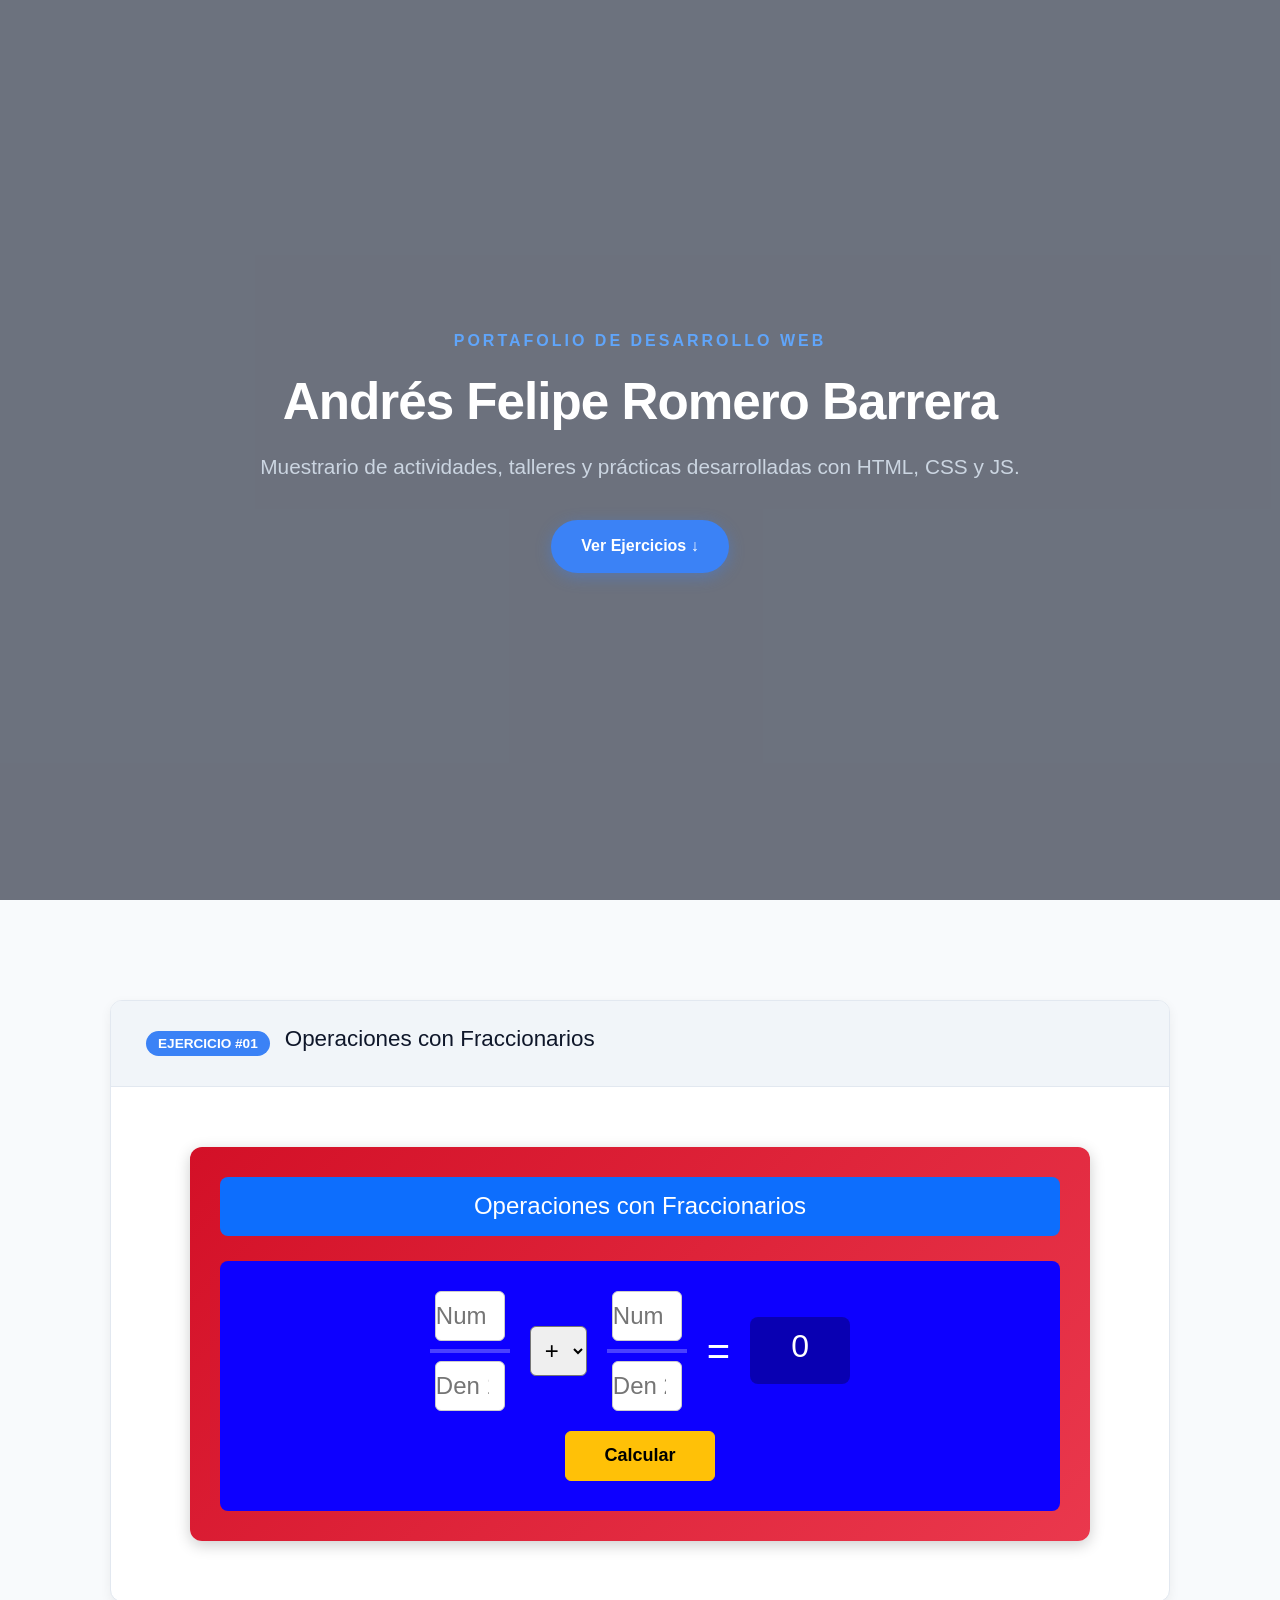
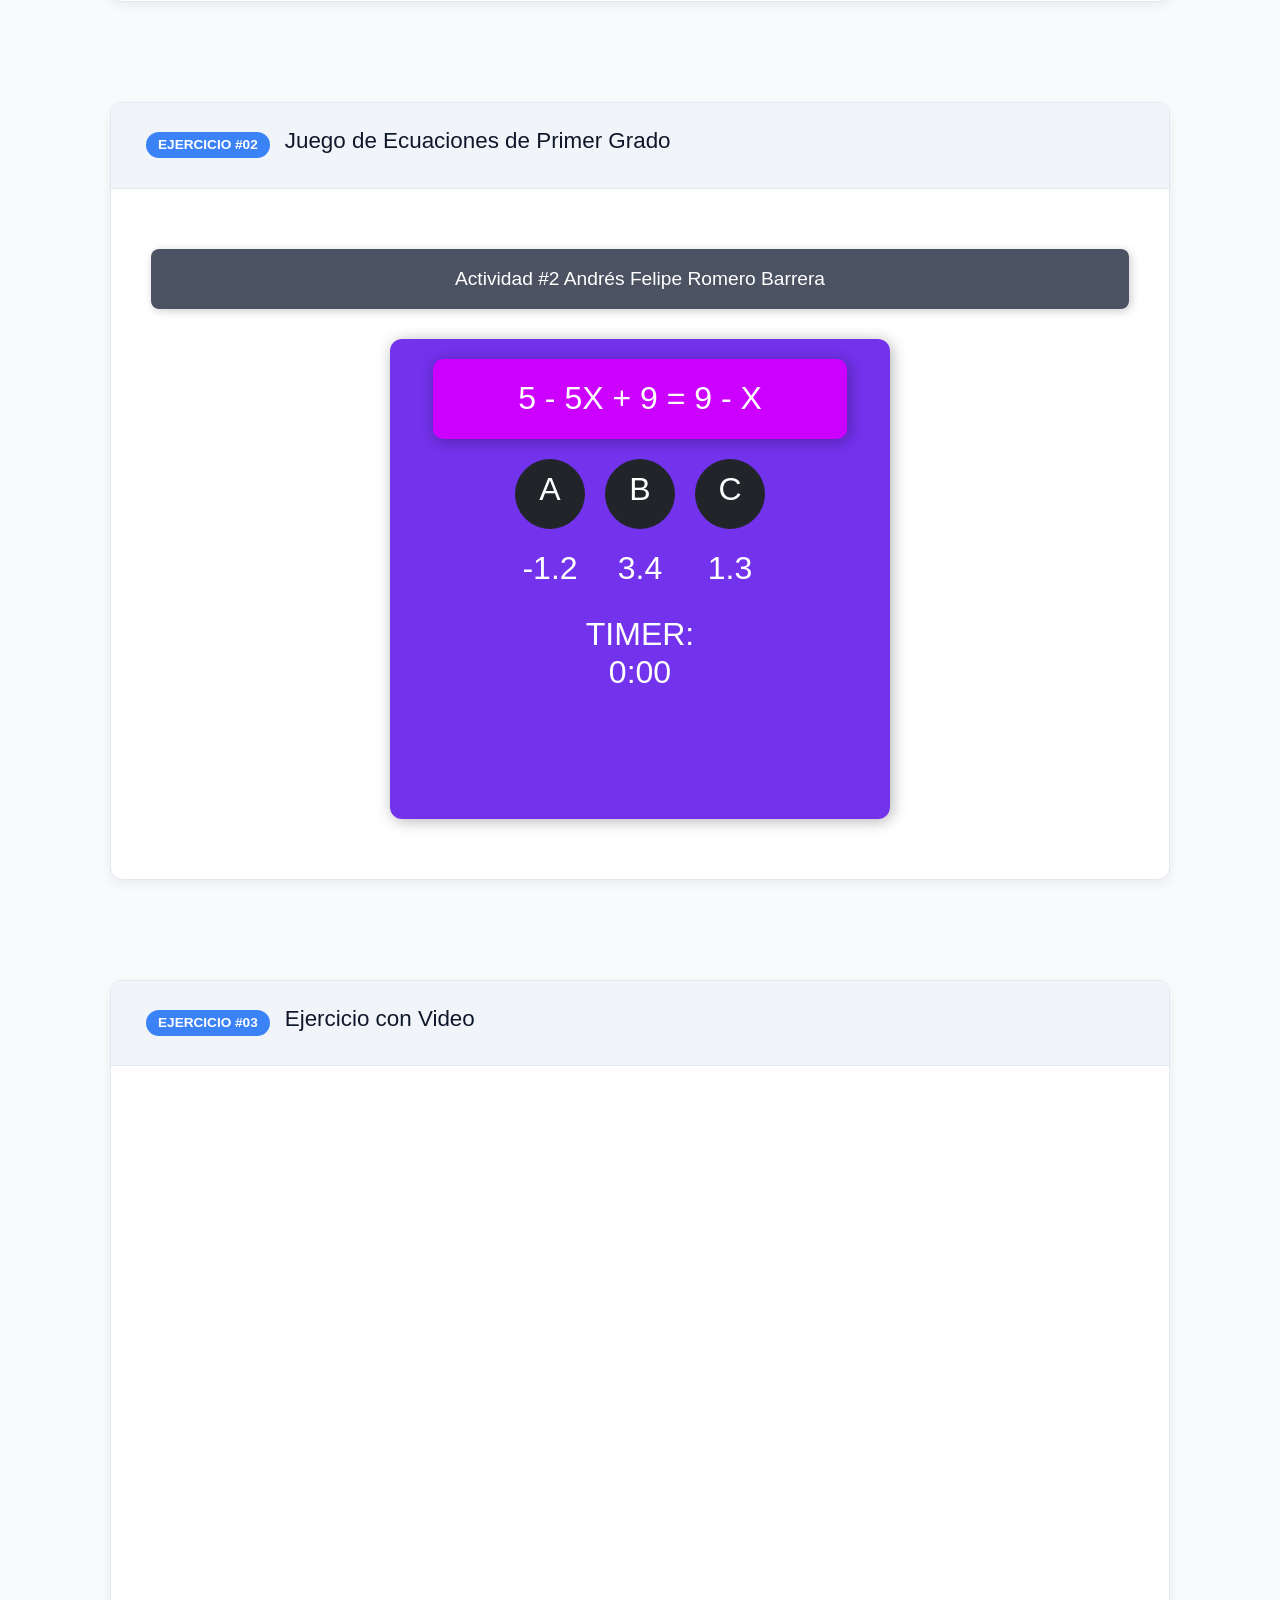
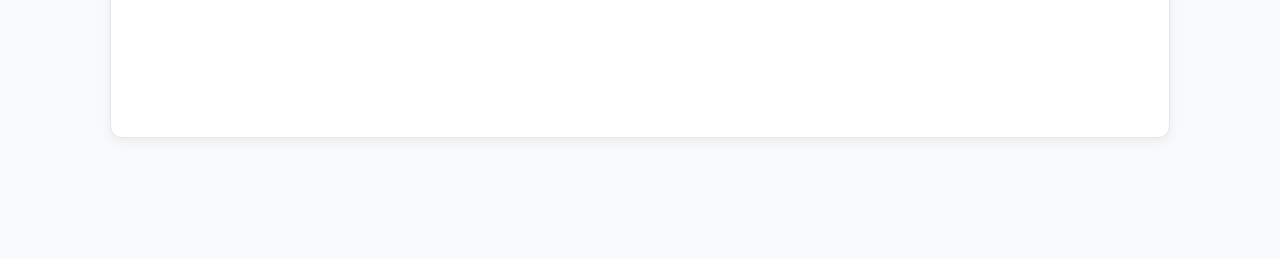
<file: Principal/index.html>
<!DOCTYPE html>
<html lang="es">
<head>
  <meta charset="UTF-8">
  <meta name="viewport" content="width=device-width, initial-scale=1.0">
  <title>Portafolio de Ejercicios | Andrés Felipe Romero Barrera</title>

  <!-- BOOTSTRAP -->
  <link href="https://cdn.jsdelivr.net/npm/bootstrap@5.3.3/dist/css/bootstrap.min.css" rel="stylesheet">
  <link rel="stylesheet" href="style.css">
</head>
<body>

  <!-- PANTALLA COMPLETA DE BIENVENIDA -->
  <header class="bienvenida-full">
    <div class="overlay"></div>

    <div class="contenido-bienvenida">
      <span class="subtitulo">Portafolio de Desarrollo Web</span>
      <h1>Andrés Felipe Romero Barrera</h1>
      <p>Muestrario de actividades, talleres y prácticas desarrolladas con HTML, CSS y JS.</p>
      
      <a href="#ejercicios" class="btn-scroll">Ver Ejercicios ↓</a>
    </div>
  </header>

  <!-- CONTENEDOR PRINCIPAL DE EJERCICIOS -->
  <main id="ejercicios" class="contenedor-principal">

    <!-- SECCIÓN: EJERCICIO 1 (OPERACIONES CON FRACCIONARIOS) -->
    <section class="tarjeta-ejercicio">
      <header class="ejercicio-header">
        <span class="badge">Ejercicio #01</span>
        <h2>Operaciones con Fraccionarios</h2>
      </header>
      
      <div class="ejercicio-cuerpo">
        
        <div id="content-fracciones">
          <div id="information-fracciones">
            <h2 id="name-fracciones">Operaciones con Fraccionarios</h2>
          </div>

          <div id="operation-fracciones">
            <div class="fraccion-inputs">
              <div class="bloque-fraccion">
                <input type="number" id="num1" placeholder="Num 1">
                <hr>
                <input type="number" id="deno1" placeholder="Den 1">
              </div>

              <select id="operacion">
                <option value="suma">+</option>
                <option value="resta">-</option>
                <option value="multiplicacion">x</option>
                <option value="division">÷</option>
              </select>

              <div class="bloque-fraccion">
                <input type="number" id="num2" placeholder="Num 2">
                <hr>
                <input type="number" id="deno2" placeholder="Den 2">
              </div>

              <h1 id="result-signo">=</h1>

              <div id="equal">
                <h2>0</h2>
              </div>
            </div>

            <button id="boton1" onclick="Operation()" class="btn btn-warning fw-bold">Calcular</button>
          </div>
        </div>

      </div>
    </section>

    <!-- SECCIÓN: EJERCICIO 2 (JUEGO DE ECUACIONES) -->
    <section class="tarjeta-ejercicio">
      <header class="ejercicio-header">
        <span class="badge">Ejercicio #02</span>
        <h2>Juego de Ecuaciones de Primer Grado</h2>
      </header>

      <div class="ejercicio-cuerpo">
        
        <div class="header-ejercicio1">
          <h2 id="Text">Actividad #2 Andrés Felipe Romero Barrera</h2>
        </div>

        <div class="container-primary">
          <nav class="ecuation0">
            <footer class="ecuation">
              <h2 id="operation"></h2>
            </footer>
          </nav>

          <div class="resultado">
            <button class="result btn btn-dark" type="button">
              <h2>A</h2>
            </button>
            <button class="result btn btn-dark" type="button">
              <h2>B</h2>
            </button>
            <button class="result btn btn-dark" type="button">
              <h2>C</h2>
            </button>
          </div>

          <div class="resultado1">
            <div class="result1">
              <h2>00</h2>
            </div>
            <div class="result1">
              <h2>00</h2>
            </div>
            <div class="result1">
              <h2>00</h2>
            </div>
          </div>

          <div class="footer1">
            <h2>TIMER: <br>0:00</h2>
          </div>
        </div>

      </div>
    </section>

    <!-- SECCIÓN: EJERCICIO 3 (VIDEO) -->
    <section class="tarjeta-ejercicio">
      <header class="ejercicio-header">
        <span class="badge">Ejercicio #03</span>
        <h2>Ejercicio con Video</h2>
      </header>

      <div class="ejercicio-cuerpo">
        <div class="contenedor-video">
          <iframe 
            src="https://www.youtube.com/embed/dQw4w9WgXcQ" 
            title="Video del Ejercicio" 
            allowfullscreen>
          </iframe>
        </div>
      </div>
    </section>

  </main>

  <script src="funciones.js"></script>
</body>
</html>
</file>
<file: Principal/style.css>
/* RESETEO BÁSICO Y GENERALES */
* {
  box-sizing: border-box;
  margin: 0;
  padding: 0;
}

html {
  scroll-behavior: smooth;
}

body {
  font-family: 'Segoe UI', Tahoma, Geneva, Verdana, sans-serif;
  background-color: #f8fafc;
  color: #1e293b;
  line-height: 1.8;
}

/* BIENVENIDA A PANTALLA COMPLETA */
.bienvenida-full {
  position: relative;
  width: 100%;
  height: 100vh;
  display: flex;
  align-items: center;
  justify-content: center;
  text-align: center;
  color: #ffffff;
  padding: 20px;
  background-image: url('https://i.pinimg.com/736x/0a/65/14/0a6514b4e0bca46d5d92ed943190133e.jpg');
  background-size: cover;
  background-position: center;
  background-repeat: no-repeat;
}

.overlay {
  position: absolute;
  top: 0;
  left: 0;
  width: 100%;
  height: 100%;
  background: rgba(15, 23, 42, 0.6);
  z-index: 1;
}

.contenido-bienvenida {
  position: relative;
  z-index: 2;
  max-width: 900px;
}

.subtitulo {
  display: inline-block;
  font-size: 1rem;
  letter-spacing: 3px;
  text-transform: uppercase;
  color: #60a5fa;
  margin-bottom: 15px;
  font-weight: 600;
}

.contenido-bienvenida h1 {
  font-size: 3.2rem;
  font-weight: 800;
  margin-bottom: 15px;
  letter-spacing: -1px;
}

.contenido-bienvenida p {
  font-size: 1.3rem;
  color: #cbd5e1;
  margin-bottom: 35px;
}

.btn-scroll {
  display: inline-block;
  padding: 12px 30px;
  background-color: #3b82f6;
  color: #ffffff;
  text-decoration: none;
  font-weight: 600;
  border-radius: 30px;
  transition: all 0.3s ease;
  box-shadow: 0 4px 15px rgba(59, 130, 246, 0.4);
}

.btn-scroll:hover {
  background-color: #2563eb;
  transform: translateY(-3px);
}

/* CONTENEDOR PRINCIPAL CON ESPACIADO GENEROSO */
.contenedor-principal {
  max-width: 1100px;
  margin: 100px auto 120px auto;
  padding: 0 20px;
  display: flex;
  flex-direction: column;
  gap: 100px;
}

.tarjeta-ejercicio {
  background-color: #ffffff;
  border-radius: 12px;
  border: 1px solid #e2e8f0;
  box-shadow: 0 4px 12px rgba(0, 0, 0, 0.06);
  overflow: hidden;
}

.ejercicio-header {
  padding: 25px 35px;
  background-color: #f1f5f9;
  border-bottom: 1px solid #e2e8f0;
  display: flex;
  align-items: center;
  gap: 15px;
}

.badge {
  background-color: #3b82f6;
  color: #ffffff;
  font-size: 0.85rem;
  font-weight: 600;
  padding: 6px 12px;
  border-radius: 20px;
  text-transform: uppercase;
}

.ejercicio-header h2 {
  font-size: 1.4rem;
  color: #0f172a;
}

.ejercicio-cuerpo {
  padding: 60px 40px;
  min-height: 280px;
}

/* ======================================================= */
/* ESTILOS DEL EJERCICIO #01 (FRACCIONARIOS)               */
/* ======================================================= */

#content-fracciones {
  width: 100%;
  max-width: 900px;
  margin: 0 auto;
  background: linear-gradient(135deg, #d31027, #ea384d);
  padding: 30px;
  border-radius: 12px;
  box-shadow: 0 4px 15px rgba(0,0,0,0.2);
}

#information-fracciones {
  background-color: #0d6efd;
  padding: 15px;
  border-radius: 8px;
  text-align: center;
  margin-bottom: 25px;
}

#name-fracciones {
  color: white;
  font-size: 1.5rem;
  margin: 0;
}

#operation-fracciones {
  background-color: #0d00ff;
  padding: 30px;
  border-radius: 8px;
  display: flex;
  flex-direction: column;
  align-items: center;
  gap: 20px;
}

.fraccion-inputs {
  display: flex;
  align-items: center;
  justify-content: center;
  gap: 20px;
  flex-wrap: wrap;
}

.bloque-fraccion {
  display: flex;
  flex-direction: column;
  align-items: center;
  width: 80px;
}

.bloque-fraccion input {
  width: 70px;
  height: 50px;
  font-size: 24px;
  text-align: center;
  border-radius: 6px;
  border: 1px solid #ccc;
}

.bloque-fraccion hr {
  width: 100%;
  border: 2px solid white;
  margin: 8px 0;
}

#operacion {
  height: 50px;
  font-size: 24px;
  padding: 0 10px;
  border-radius: 6px;
}

#result-signo {
  color: white;
  font-size: 40px;
  margin: 0;
}

#equal {
  color: white;
  font-size: 24px;
  background-color: rgba(0, 0, 0, 0.3);
  padding: 10px 20px;
  border-radius: 8px;
  text-align: center;
  min-width: 100px;
}

#equal nav {
  margin: 2px 0;
}

#boton1 {
  width: 150px;
  height: 50px;
  font-size: 18px;
}

/* ======================================================= */
/* ESTILOS DEL EJERCICIO #02 (ECUACIONES)                  */
/* ======================================================= */

.header-ejercicio1 {
  width: 100%;
  height: 60px;
  background-color: rgba(30, 41, 59, 0.8);
  color: white;
  text-align: center;
  box-shadow: 2px 2px 10px rgba(0, 0, 0, 0.2);
  display: flex;
  justify-content: center;
  align-items: center;
  border-radius: 8px;
  margin-bottom: 30px;
}

.header-ejercicio1 h2 {
  font-size: 1.2rem;
  margin: 0;
}

.container-primary {
  width: 100%;
  max-width: 500px;
  min-height: 480px;
  background-color: rgba(91, 15, 233, 0.85);
  margin: 0 auto;
  position: relative;
  border-radius: 12px;
  box-shadow: 2px 2px 15px rgba(0, 0, 0, 0.3);
  padding: 20px;
}

.ecuation0 {
  width: 90%;
  height: 80px;
  background-color: rgb(204, 0, 255);
  margin: 0 auto 20px auto;
  text-align: center;
  border-radius: 10px;
  box-shadow: 2px 2px 15px rgba(0, 0, 0, 0.3);
  display: flex;
  align-items: center;
  justify-content: center;
}

.ecuation0 h2 {
  color: white;
  margin: 0;
}

.resultado {
  width: 100%;
  display: flex;
  justify-content: center;
  gap: 20px;
  margin-bottom: 20px;
}

.result {
  border-radius: 50% !important;
  width: 70px;
  height: 70px;
  display: flex;
  align-items: center;
  justify-content: center;
}

.resultado1 {
  width: 100%;
  display: flex;
  justify-content: center;
  gap: 20px;
  margin-bottom: 20px;
}

.result1 {
  width: 70px;
  text-align: center;
  color: white;
}

.footer1 {
  width: 100%;
  text-align: center;
  color: white;
  margin-top: 10px;
}

/* ESTILOS DEL VIDEO (EJERCICIO #3) */
.contenedor-video {
  position: relative;
  padding-bottom: 56.25%;
  height: 0;
  overflow: hidden;
  border-radius: 8px;
}

.contenedor-video iframe {
  position: absolute;
  top: 0;
  left: 0;
  width: 100%;
  height: 100%;
  border: 0;
}
</file>
